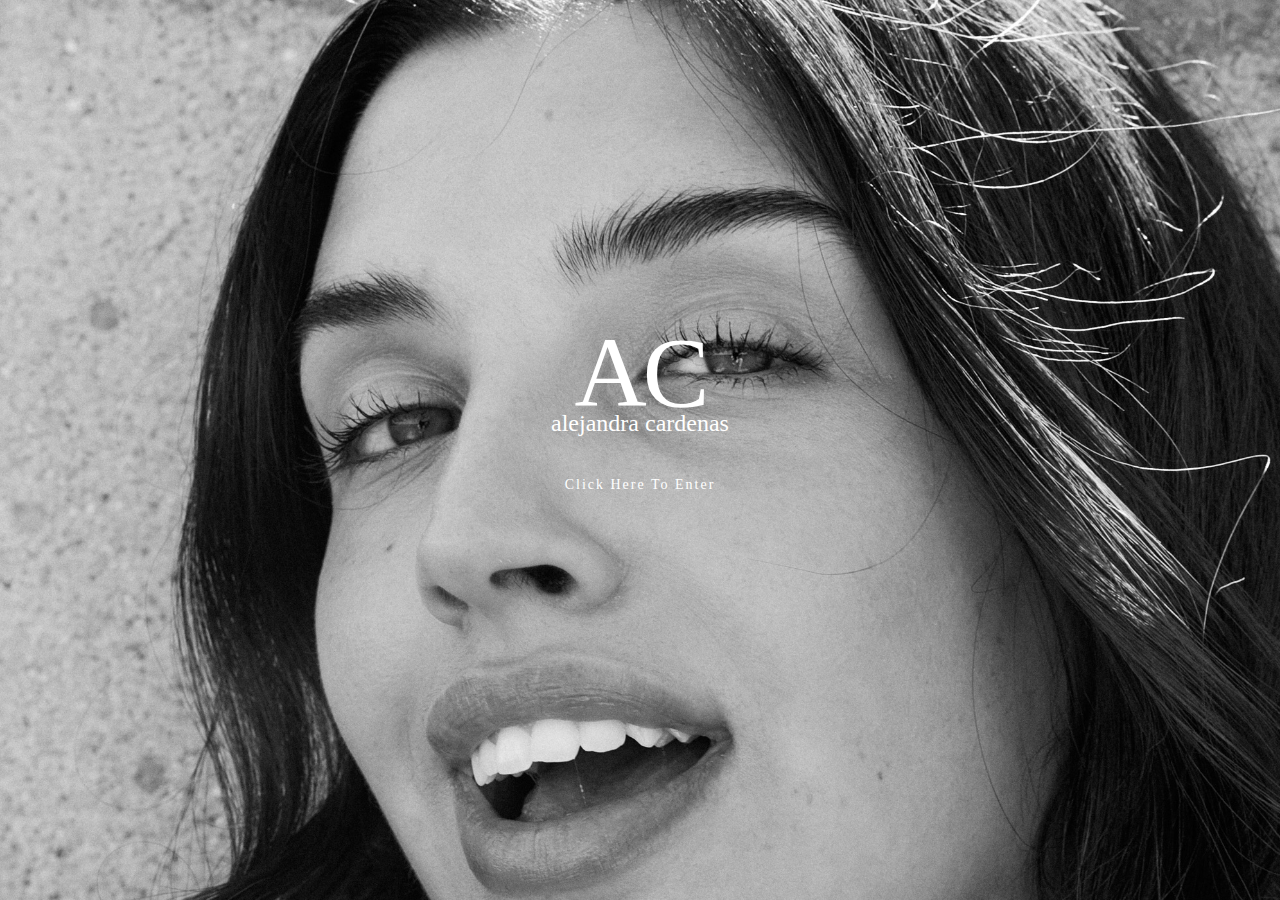
<file: index.html>
<!DOCTYPE html>
<html lang="en">
<head>
    <meta charset="UTF-8">
    <meta name="viewport" content="width=device-width, initial-scale=1.0">
    <title>Document</title>
    <link rel="stylesheet" href="index.css">
</head>
<body>
    <div class="background-container"></div>
    
 
<div class="Title"> 
    <div class="hover-enlarge">
    <h1 class="unselectable">AC</h1>
    <h2 class="unselectable">alejandra cardenas</h2>
    </div>
    <a href="/portfolio_EN.html" class="PC">Click Here To Enter</a>
    <a href="/portfolio_EN.html" class="Mobile">Tap Here To Enter</a>
    </div>


    <script src="index.js"></script>
</body>
</html>
</file>
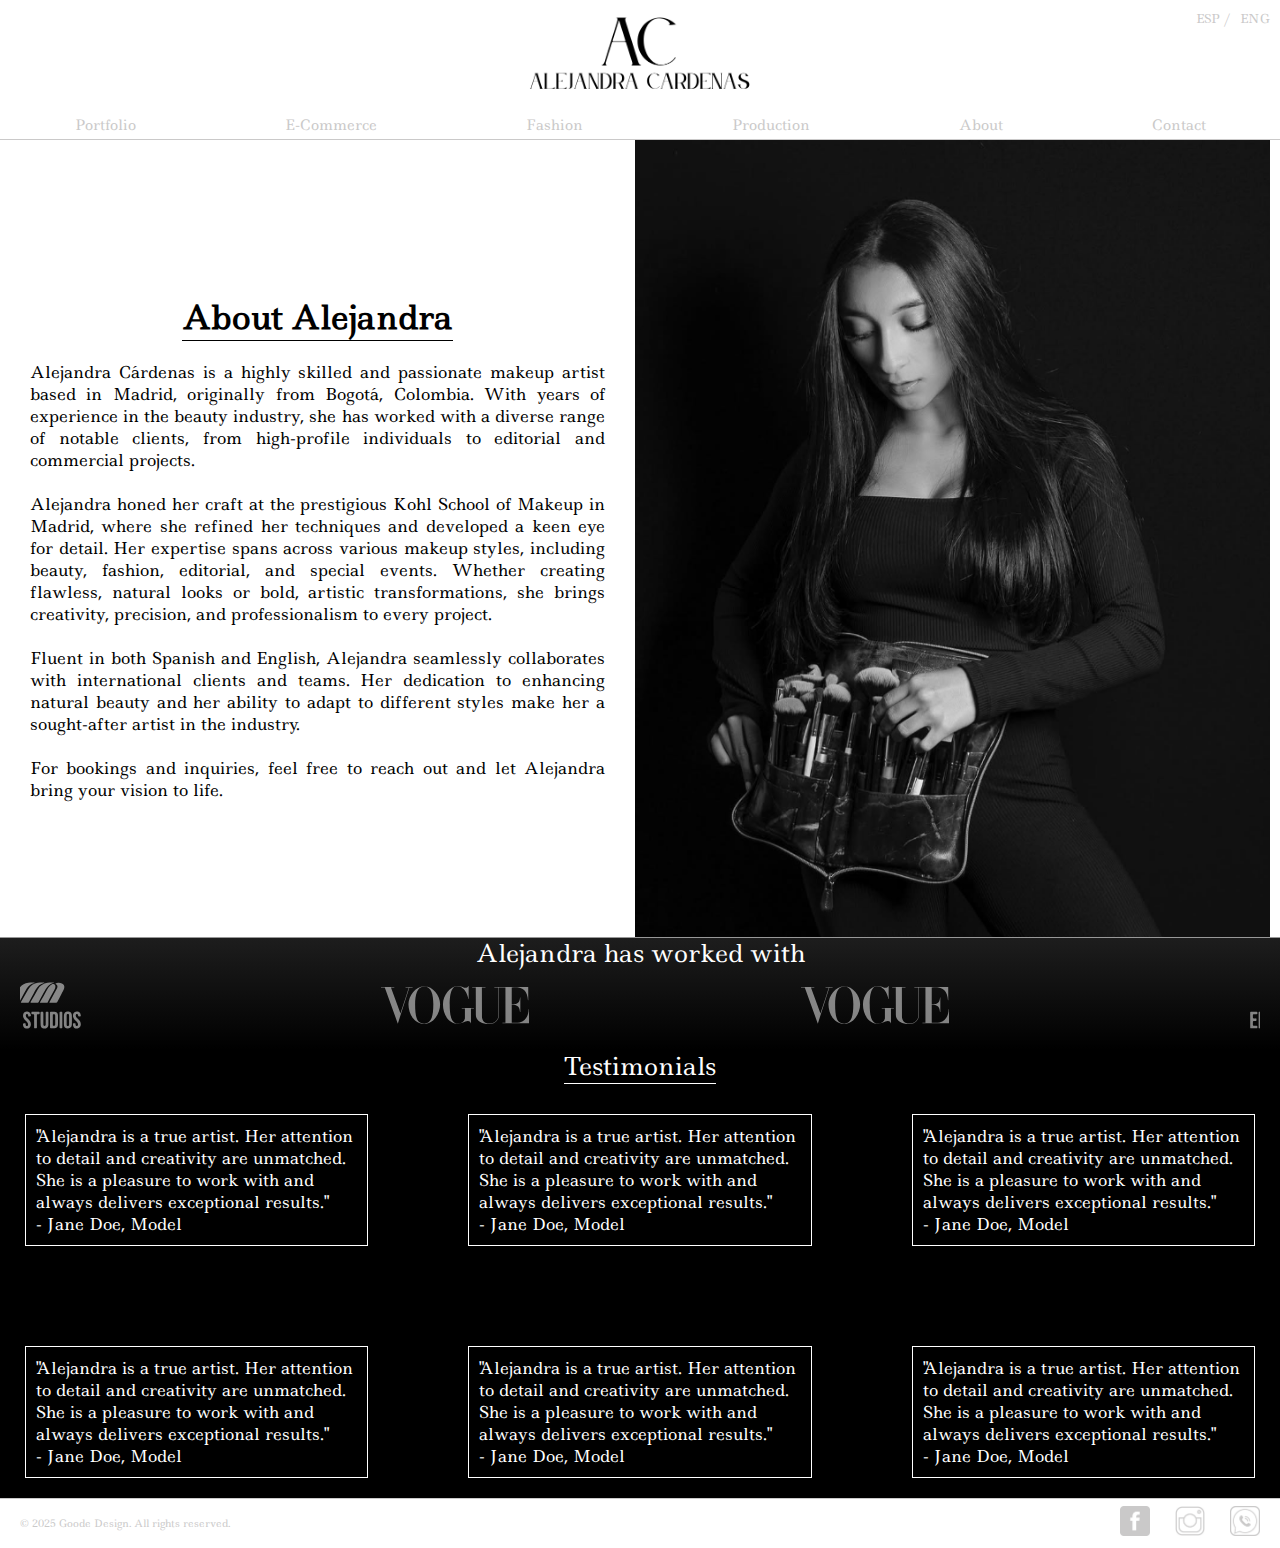
<file: about_EN.html>
<!DOCTYPE html>
<html lang="en">
<head>
    <meta charset="UTF-8">
    <meta name="viewport" content="width=device-width, initial-scale=1.0">
    <title>Alejandra Cardenas | MUA</title>
    <link rel="stylesheet" href="Resources/css/about.css">
</head>
<body>
    <!-- Header Start-->
    <header>
        <nav class="navbar">
            <ul class="languages">
                <li><a href="about_ES.html">ESP</a></li>
                <li><a href="about_EN.html">ENG</a></li>
            </ul>
            <a class="site-logo" href="index.html"><img src="Resources/images/Banner Logo.png" alt="Alejandra Cardenas Logo"></a>
            <ul class="links">
                <li><a href="">Portfolio</a></li>
                <li><a href="">E-Commerce</a></li>
                <li><a href="">Fashion</a></li>
                <li><a href="">Production</a></li>
                <li><a href="">About</a></li>
                <li><a href="">Contact</a></li>
            </ul>
        </nav>
    </header>
    <!-- Header End-->
     <!-- Main Start-->
    <main class="main-content">
        <section class="about">
            <div class="image">   
                <img src="Resources/images/Makeup test.PNG" alt="Alejandra Cardenas">
                </div> 
            <div class="text">
            <h1>About Alejandra</h1>
            <p>Alejandra Cárdenas is a highly skilled and passionate makeup artist based in Madrid, originally from Bogotá, Colombia. With years of experience in the beauty industry, she has worked with a diverse range of notable clients, from high-profile individuals to editorial and commercial projects.

                <br><br>Alejandra honed her craft at the prestigious Kohl School of Makeup in Madrid, where she refined her techniques and developed a keen eye for detail. Her expertise spans across various makeup styles, including beauty, fashion, editorial, and special events. Whether creating flawless, natural looks or bold, artistic transformations, she brings creativity, precision, and professionalism to every project.
                
               <br><br> Fluent in both Spanish and English, Alejandra seamlessly collaborates with international clients and teams. Her dedication to enhancing natural beauty and her ability to adapt to different styles make her a sought-after artist in the industry.
                
                <br><br>For bookings and inquiries, feel free to reach out and let Alejandra bring your vision to life.</p>
            </div>
            
        </section>
        <div class="Notable-Clients">
            <h2>Alejandra has worked with</h2>
            <div class="clients">
                <div class="client-track">
                    <!-- Original logos -->
                    <div class="client"><img src="Resources/images/VOGUE_LOGO.svg" alt="Client 1"></div>
                    <div class="client" id="eme"><img src="Resources/images/EME Studios.svg" alt="Client 2"></div>
                    <div class="client"><img src="Resources/images/VOGUE_LOGO.svg" alt="Client 3"></div>
                    <div class="client"id="eme"><img src="Resources/images/EME Studios.svg" alt="Client 4"></div>
                    <div class="client"><img src="Resources/images/VOGUE_LOGO.svg" alt="Client 5"></div>
                    <div class="client"id="eme"><img src="Resources/images/EME Studios.svg" alt="Client 6"></div>
                    <div class="client"><img src="Resources/images/VOGUE_LOGO.svg" alt="Client 7"></div>
                    <!-- Duplicate logos for seamless loop -->
                    <div class="client"><img src="Resources/images/VOGUE_LOGO.svg" alt="Client 1"></div>
                    <div class="client" id="eme"><img src="Resources/images/EME Studios.svg" alt="Client 2"></div>
                    <div class="client"><img src="Resources/images/VOGUE_LOGO.svg" alt="Client 3"></div>
                    <div class="client"id="eme"><img src="Resources/images/EME Studios.svg" alt="Client 4"></div>
                    <div class="client"><img src="Resources/images/VOGUE_LOGO.svg" alt="Client 5"></div>
                    <div class="client"id="eme"><img src="Resources/images/EME Studios.svg" alt="Client 6"></div>
                    <div class="client"><img src="Resources/images/VOGUE_LOGO.svg" alt="Client 7"></div>
                </div>
            </div>
        </div>
        </section>
        <section class="tests-section">
            <h2>Testimonials</h2>
            <div class="testimonials">
                <div class="testimonial">
                    <p>"Alejandra is a true artist. Her attention to detail and creativity are unmatched. She is a pleasure to work with and always delivers exceptional results."</p>
                    <p class="author">- Jane Doe, Model</p>
                </div>
                <div class="testimonial">
                    <p>"Alejandra is a true artist. Her attention to detail and creativity are unmatched. She is a pleasure to work with and always delivers exceptional results."</p>
                    <p class="author">- Jane Doe, Model</p>
                </div>
                <div class="testimonial">
                    <p>"Alejandra is a true artist. Her attention to detail and creativity are unmatched. She is a pleasure to work with and always delivers exceptional results."</p>
                    <p class="author">- Jane Doe, Model</p>
                </div>
                <div class="testimonial">
                    <p>"Alejandra is a true artist. Her attention to detail and creativity are unmatched. She is a pleasure to work with and always delivers exceptional results."</p>
                    <p class="author">- Jane Doe, Model</p>
                </div>
                <div class="testimonial">
                    <p>"Alejandra is a true artist. Her attention to detail and creativity are unmatched. She is a pleasure to work with and always delivers exceptional results."</p>
                    <p class="author">- Jane Doe, Model</p>
                </div>
                <div class="testimonial">
                    <p>"Alejandra is a true artist. Her attention to detail and creativity are unmatched. She is a pleasure to work with and always delivers exceptional results."</p>
                    <p class="author">- Jane Doe, Model</p>
                </div>
            </div>
        </section>
    </main>
    
    <!-- Main End-->
    <!-- Footer Start-->
    <footer class="footer">
        <section class="rights">
            <p>&copy; 2025 Goode Design. All rights reserved.</p>
        </section>
        <section class="social-links">
            <ul>

            
            <li><a id="facebook" href="Resources/images/Facebook Logo Unhover.png"><img class="facebook" src="Resources/images/Facebook Logo Unhover.png" alt="Facebook"></a></li>
            <li><a id="instagram" href="https://www.instagram.com/makeupalejacalx"><img class="instagram"src="Resources/images/Instagram Logo Unhover.png" alt="Instagram"></a></li>
            <li><a id="whatsapp" href="https://wa.me/34747415875"><img class="whatsapp"src="Resources/images/Whatsapp Logo Unhover.png" alt="Whatsapp"></a></li>
        </ul>
        </section>
    </footer>
    <!-- Footer End-->
</body>
</html>
</file>
<file: Resources/css/about.css>
/* ###########IMPORTS#######################*/
@font-face {
    font-family: 'Ledger';
    src: url('../Font/Ledger/Ledger-Regular.ttf') format('truetype');
    font-weight: normal;
    font-style: normal;


}




/* ###########IMPORTS#######################*/
* {
    margin: 0;
    padding: 0;
    box-sizing: border-box;
}
body {
    padding-top: 140px;
    font-family: 'ledger',sans-serif;
    overflow-x: hidden; /* Prevent horizontal scrolling */
    background-color: #fafafa;
    
    
    
}
/* ##########Banner Start############################################################ */
nav {
    display: flex;
    flex-direction: column;
    align-items: center;
    background-color: #fff;
    border-bottom: 1px solid #cac9c9;
    position: fixed;
    width: 100%;
    z-index: 1000;
    top: 0;
    height: 140px;
}
.languages {
    display: flex;
    align-items: center;
    justify-content: flex-end;
    position: absolute;
    margin-left: auto;
    right: 5px;
    
}
.languages li {
    list-style: none;
    display: inline-flex;
    align-items: center;
    justify-content: flex-end;
    font-size: 12px;
    padding-top: 10px;
    padding-right: 5px;
    
    
    
    
}
.languages li a{
   text-decoration: none;
   color: #cac9c9;
   transition: color 0.3s;
}
.languages li a:hover {
    color: #000;
}
   .languages li:not(:last-child)::after {
    content: "/";
    color: #cac9c9;
    margin: 0 5px;    
    
}
nav a.site-logo {
    display: inline-flex;
    justify-content: center;
    align-items: center;
    scale: 0.45;
    margin-bottom: -20px;
    margin-top: -30px;
    transition: scale 0.5s;
    
}
nav a.site-logo:hover {
    scale: 0.5;
   
}
nav ul.links {
    display: flex;
    width: 100%;
    justify-content: space-around; 
}
nav ul.links li {
    display: inline-flex;
    justify-content: space-between;
    align-items: center;  
    color: #cac9c9;
    font-size: 14px;
    padding: 0px 2px;
    
    
}
nav ul.links li a:hover {
    
    color: #000;
    border-bottom: #000 1px solid;
    
}

nav ul.links li a {
    text-decoration: none;
    color: #cac9c9;
    border-bottom: #fff 1px solid;
   
     
    transition: color 0.3s;
    transition: border-bottom 0.3s;
    
     
}
/* Media queries for responsive design */
@media (max-width: 768px) {
    nav ul.links li {
        font-size: 12px; /* Smaller font size for tablets */
    }
}

@media (max-width: 480px) {
    nav ul.links li {
        font-size: 10px; /* Even smaller font size for mobile devices */
    }
}
/* ##########Banner End############################################################ */
/* ##########Footer Start############################################################ */
footer {
    background-color: #fff;
    border-top: 1px solid #cac9c9;
    position: static;
    bottom: 0;
    width: 100%;
    height: 50px;
    display: flex;
}

footer section.rights {
    display: flex;
    align-items: center;
    padding-left: 20px;
    white-space: nowrap;
    font-size: 10px;
    color: #cac9c9;
    
    flex-grow: 1;
}
footer section.rights p {
    transition: color 0.3s;
}
footer section.rights p:hover {
    margin-right: 10px;
    color: #000;
}

footer section.social-links {
    display: flex;
    align-items: center;
    justify-content: flex-end;
    white-space: nowrap;
    
}

footer section.social-links li{
    display: inline-flex;
    align-items: center;
    justify-content: flex-end;
    margin-right: 20px; /* Space between social icons */
}

footer section.social-links li img {
    width: 30px;
    height: 30px;
    transition: transform 0.3s, filter 0.3s;
}

footer section.social-links li img.facebook {
    width: 30px;
    height: 30px;
    content: url('../images/Facebook\ Logo\ Unhover.png');
    transition: all 0.3s ease;
}

footer section.social-links li img.facebook:hover {
    transform: scale(1.1);
    content: url('../images/Facebook\ Logo\ Hover.png');
}
footer section.social-links li img.instagram {
    width: 30px;
    height: 30px;
    content: url('../images/Instagram\ Logo\ Unhover.png');
    transition: all 0.3s ease;
}

footer section.social-links li img.instagram:hover {
    transform: scale(1.1);
    content: url('../images/Instagram\ Logo\ Hover.png');
}
footer section.social-links li img.whatsapp {
    width: 30px;
    height: 30px;
    content: url('../images/Whatsapp\ Logo\ Unhover.png');
    transition: all 0.3s ease;
}

footer section.social-links li img.whatsapp:hover {
    transform: scale(1.1);
    content: url('../images/Whatsapp\ Logo\ Hover.png');
}



/* ##########Footer End############################################################ */
/*###########main start############################################################ */
section.about {
    display: flex;
    flex-direction: row-reverse;
    align-items: center;
    justify-content: center;
    margin-top: 140px;
    margin-bottom: 80px;
    
    background-color: #fff;
    margin: 0 auto;
    
}
section.about div.text {
    display: flex;
    flex-direction: column;
    align-items: center;
    justify-content: center;
    line-break: 1.5;
    font-weight: 500;
    margin: 0 auto;
    padding-top: 20px;
    text-align: justify;
    width: 50%;
   
}
section.about div.text h1{
    display: flex;
    flex-direction: column;
    align-items: center;
    justify-content: center;
    line-break: 1.5;
    font-weight: 700;
    border-bottom: #000 1px solid;
    margin: 20 auto;
    text-align: justify;
   
}
section.about div.text p{
    display: flex;
    flex-direction: column;
    align-items: center;
    justify-content: center;
    line-break: 1.5;
    font-weight: 500;
    margin: 0 auto;
    padding: 0 30px;
    padding-top: 20px;
    text-align: justify;}

section.about div.image{
    
    margin: 0 auto;
    overflow: hidden;
   
    width: 50%;
    margin-right: 10px;
    max-width: 655px;
}
section.about div.image img{
    display: flex;
    flex-direction: column;
    width: 20px;
    align-items: center;
    justify-content: center;
    filter: saturate(0);
    
    
   
    width: 100%;
    margin: 0 auto;
    transition: transform 1.5s;
    overflow: hidden;
}
section.about div.image img:hover{
    transform: scale(1.2);
    overflow: hidden;
}
@media screen and (max-width: 768px) {
    section.about {
        flex-direction: column; /* Stack elements vertically on mobile */
        padding: 1rem;
    }

    section.about div.text {
        width: 100%; /* Adjust text width for mobile */
    }

    section.about div.image {
        width: 100%; /* Full width on mobile */
    }

    .image-container {
        width: 100%; /* Make container responsive */
        max-width: 400px; /* Optional: limit maximum width */
        margin: 0 auto;
    }
}

.Notable-Clients {
    display: flex;
    flex-direction: column;
    align-items: center;
    justify-content: center;
    width: 100%;
   
    background:linear-gradient(0deg, rgb(0, 0, 0) 0%, rgb(29, 29, 29) 99%, rgba(255,255,255,0) 100%);
    color: #fff;
    margin: 0 auto;
    padding: 20px;
}
.Notable-Clients h2 {
    margin-top: -20px;
    margin-bottom: 10px;
    position: relative;
    font-weight: 500;
    
}
.clients {
    display: flex;
    flex-direction: row;
    align-items: center;
    justify-content: center;
    margin: 0 auto;
    color: #fff;
    flex-wrap: nowrap;
    width: 100%;
    gap: 40px;
    overflow: hidden;
    position: relative;
    
   
}
.client {
    flex: 0 1 150px; /* Don't grow, can shrink, base width 150px */
    min-width: 100px; /* Minimum size for logos */
    max-width: 200px; /* Maximum size for logos */
    margin: 0 80px; /* Space between logos */
    padding: 10px;
    align-items: center;
    justify-content: center;
}
.client img{
    display: flex;
   width: 100%;
   height: 50px;
   max-width: 150px;
   object-fit: contain;
    align-items: center;
    justify-content: space-around;
    filter: invert(1);
    opacity: 0.5;
    width: 150px;
    margin: 0 30px;
    transition: opacity 0.2s;
    flex-wrap: nowrap;
   
}
.client img:hover{
    
    opacity: 1;
    
}
.client-track {
    display: flex;
    animation: scroll 90s linear infinite; /* Adjust time to control speed */
    width: fit-content; /* Allow content to determine width */
    transition: all 0.5s ease;
    gap: 60px;
}

/* Double the content for seamless loop */
.client {
    flex: 0 0 auto; /* Prevent growing/shrinking */
    padding: 0 20px;
}

#eme img{
scale: 3;
}

@keyframes scroll {
    0% {
        transform: translateX(0);
    }
    100% {
        transform: translateX(-50%); /* Move by half of the total width */
    }
}

/* Optional: Pause animation on hover */
.client-track:hover {
    animation-play-state: paused;
}

/* Media query for smaller screens */
@media screen and (max-width: 768px) {
    .client {
        flex: 0 1 120px; /* Slightly smaller on mobile */
    }
    .client-track {
        gap: 10px; /* Reduce space between logos */
    }
 
}

/* Media query for very small screens */
@media screen and (max-width: 480px) {
    .client {
        flex: 0 1 100px; /* Even smaller on very small screens */
    }
}

.tests-section {
    display: flex;
    flex-direction: column;
    align-items: center;
    justify-content: center;
    width: 100%;
    background-color: #000000;
    margin: 0 auto;
    padding: 20px;
    
}

.tests-section h2 {
    margin-top: -20px;
    margin-bottom: 30px;
    position: relative;
    font-weight: 500;
    color: #fff;
    border-bottom: #fff 1px solid;
}
.testimonials {
    display: flex;
    flex-direction: row;
    align-items: center;
    justify-content: center;
    margin:  auto;
    color: #fff;
   flex-wrap: wrap;
    width: 100%;
    gap: 100px;
    
    position: relative;
    
   
}
.testimonial {
   border: #fff 1px solid;
    padding: 10px;
    flex: 0 1 calc(33.333% - 70px); /* Set width to roughly one-third minus gap spacing */
    min-width: 250px; /* Minimum width for each testimonial */
    max-width: 400px; /* Maximum width for each testimonial */
    transition: all 0.5s ease;
}
.testimonial:hover {
    scale: 1.1;
}  

@media screen and (max-width: 768px) {
    .testimonials {
        flex-direction: column;
        padding: 1rem;
        gap: 40px;
    }

}
</file>
<file: index.css>
/* Reset default styles */
* {
    margin: 0;
    padding: 0;
    box-sizing: border-box;
}



}
@font-face {
    font-family: 'Cinzel';
    src: url('../Font/Cinzel_Decorative/CinzelDecorative-Regular.ttf') format('truetype');
    font-weight: normal;
    font-style: normal;


}
.unselectable {
    -webkit-user-select: none;  /* Safari */
    -moz-user-select: none;     /* Firefox */
    -ms-user-select: none;      /* IE10+/Edge */
    user-select: none;          /* Standard */
}

body {
    margin: 0;
    padding: 0;
    min-height: 100vh;
    width: 100%;
    background-image: url('../background/_DSC5422 1.JPEG');
    background-position: 50% 20%;
    background-repeat: no-repeat;
    background-size: cover;
    background-attachment: fixed; /* This keeps the background fixed while scrolling */
    overflow-x: hidden; /* Prevents horizontal scrolling */
    animation: change 40s infinite ease-in-out;
}

.Title {
    position: absolute;
    margin: 0 auto;
    display: flex;
    justify-content: center;
    align-items: center;
    flex-direction: column;
    width: 100%;
    top: 35%;
}
.Title h1 {
    font-size: 100px;
    color: #ffffff;
    text-align: center;
    margin: 0   ;
    font-family: 'Cinzel';
    font-weight: 500;
    letter-spacing: -4px ;
}
.Title h2 {
    font-size: 24px;
    color: #ffffff;
    text-align: center;
    margin-top: -20px   ;
    font-family: 'Cinzel';
    font-weight: 500;
}
a {
    transition: all 0.3s;
    letter-spacing: 2px;
}
.hover-enlarge {
    transition: all 0.3s;
}


/* Hamburger Button Styles */

.PC , .Mobile {
    color: #ffffff;
    text-decoration: none;
    font-size: 14px;
    font-family: "cinzel";
    margin-top: 40px;
}



/* Media query for mobile devices */
@media screen and (max-width: 768px) {
    body {
        margin: 0;
    padding: 0;
    min-height: 100vh;
    width: 100%;
    background-image: url('../background/_DSC5422 1.JPEG');
    background-position: center center;
    background-repeat: no-repeat;
    background-size: cover;
    background-attachment: fixed; /* This keeps the background fixed while scrolling */
    overflow-x: hidden; /* Prevents horizontal scrolling */
    }

    .PC {
        display: none;
    }   
}

/* Additional fix for mobile viewport height */
html {
    height: -webkit-fill-available;
}
@media screen and (min-width: 769px) {
 
    .Mobile {
        display: none;
    }
   
}




@keyframes change {
    0% {
        background-image: url('../background/_DSC5422 1.JPEG');
        background-position: 50% 30%;
    }
    16.67% {
        background-image: url('../background/Camila Mia253827 1.JPEG');
        background-position: 50% 20%;
    }
    33.34% {
        background-image: url('../background/ELSA WILD184005 1.JPEG');
        background-position: 50% 30%;
    }
    50% {
        background-image: url('../background/IMG_8273.JPEG');
        background-position: 50% 20%;
    }
    66.67% {
        background-image: url('../background/IMG_8280.JPEG');
        background-position: 50% 20%;
    }
    83.34% {
        background-image: url('../background/Keziah 2024235561 1.JPEG');
        background-position: 50% 20%;
    }
    100% {
        background-image: url('../background/_DSC5422 1.JPEG');
        background-position: 50% 30%;
    }
}

/* CSS */
/* Add this to your CSS */
body {
    transition: all 0.3s ease;
}

body.fade-out {
    background-color: white !important; /* !important to override any existing background */
    background-image: none !important; /* Remove the background image */
}

/* Ensure text also transitions */
.Title h1, .Title h2, .nav-links a {
    transition: color 0.3s ease;
}

body.fade-out .Title h1,
body.fade-out .Title h2,
body.fade-out .nav-links a {
    color: black !important;
}

a:hover {
    scale: 1.1;
    border-bottom: #ffffff 1px solid;
    margin-top: 30px;
}

.hover-enlarge:hover {
    scale: 1.1;
}
</file>
